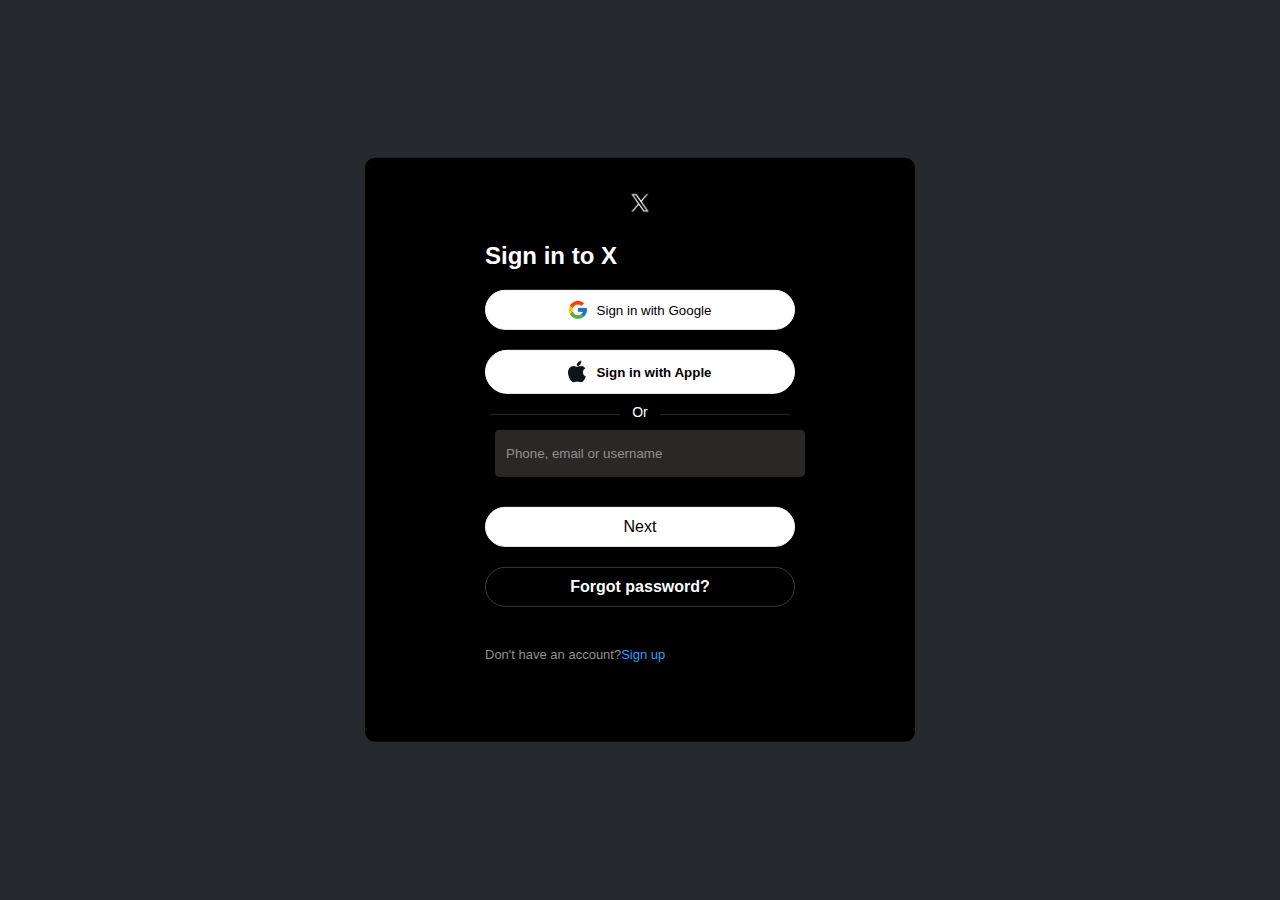
<file: login.html>
<!DOCTYPE html>
<html lang="en">
<head>
    <meta charset="UTF-8">
    <meta name="viewport" content="width=device-width, initial-scale=1.0">
    <title>Twitter login page</title>
    <link rel="stylesheet" href="login.css">
</head>
<body>
    <!--start of login box-->
<div class="login-box">
    <img src="asset/twitter (3).png" class="logo">
    <h2>Sign in to X</h2>
    <!--buttons-->
    <button><img src="asset/google.png" alt="google logo">Sign in with Google</button>
    <button><img src="asset/apple.png" alt="google logo"><b>Sign in with Apple</b></button>
    <hr>
    <span>Or</span>
    <!--end of login box-->

<!--start of form-->
<form>
    <input type="text" placeholder="Phone, email or username">
    <a href="index.html" class="btn-btn"> Next </a>
</form>
<!--end of form-->
<!--new button-->
<a href="#" class="btn-for"><b>Forgot password?</b></a>
<p>Don't have an account?<a href="#">Sign up</a></p>

</div>
</body>
</html>
</file>
<file: login.css>
*{
    margin: 0;
    padding: 0;
    font-family: 'Poppins', sans-serif;
    box-sizing:border-box ;

}

/* body */
body{
    background: #262a2f;
}



/* login section */
.login-box{
    background:black;
    padding: 30px 120px;
    width: 550px;
    position: absolute;
    top: 50%;
    left: 50%;
    transform: translate(-50%, -50%);
    text-align: center;
    border-radius: 10px;
}

.logo{
    width: 30px;
    margin-bottom: 20px;
}

.login-box h2{
    margin-bottom: 20px;
    color:white;
    text-align: left;
}

.login-box button img{
width: 18px;
margin-right: 10px;
}

.login-box button{
    width: 100%;
    padding: 10px 0;
    display: flex;
    align-items: center;
    justify-content: center;
    margin: 20px 0;
    border-radius: 30px;
    background:white;
    border: 1px solid white;
    font-weight: 500;
    cursor: pointer;
}

.login-box hr{
    border: 0;
    height: 1px;
    background: #2a2929;
    margin: 5px;
}

.login-box span{
    display: block;
    width: 40px;
    margin: auto;
   background: black;
    font-size: 14px;
    margin-top: -16px;
    color: white;
}


.login-box input{
    width: 100%;
    background:rgb(42, 39, 39);
    border:1px solid rgb(42, 39, 39);
    
    padding: 15px 10px;
    border-radius: 4px;
    margin: 10px;
    color: white;
    
}
/* form section */
::placeholder{
    font-weight: 500;
    color: #938f8f;
}

.login-box form button{
    background:white;
    color: white;
    border:0;
}

.login-box p{
    text-align: left;
    font-size: small;
    color: #939090;
    margin: 40px 0 50px;
}

.login-box p a{
    text-decoration: none;
    color: #359cf0;
    
}

.login-box form p{
    color: #359cf0;
    margin: 0;
    text-align: left;
    
}
.login-box form :hover{
    border-color: #359cf0;
}

::placeholder :hover{
    color: #359cf0;
}
/* button section */
.btn{
    width: 100%;
    padding: 10px 0 ;
    display: flex;
    align-items: center;
    justify-content:center;
    margin: 10px;
    border-radius: 30px;
    background: white;
    border: 1px solid white;
    font-weight: 500;
    text-decoration: none;
    color: black;
    margin-top: 250px;
    
}

.btn-for{
    width: 100%;
    padding: 10px 0;
    display: flex;
    align-items: center;
    justify-content: center;
    margin: 20px 0;
    border-radius: 30px;
    background:transparent;
    border: 1px solid rgb(56, 55, 55);
    font-weight: 500;
    cursor: pointer;
    color: white;
    text-decoration: none;
}

.btn-btn{
    width: 100%;
    padding: 10px 0;
    display: flex;
    align-items: center;
    justify-content: center;
    margin: 20px 0;
    border-radius: 30px;
    background:white;
    border: 1px solid white;
    font-weight: 500;
    cursor: pointer;
    text-decoration: none;
    color: black;
}

@media screen and (max-width:480px) {
    .login-box{
        background:black;
        transform: translate(-50%, -50%);
        text-align: center;
        border-radius: 10px;
    }

    
        
    
    
}
</file>
